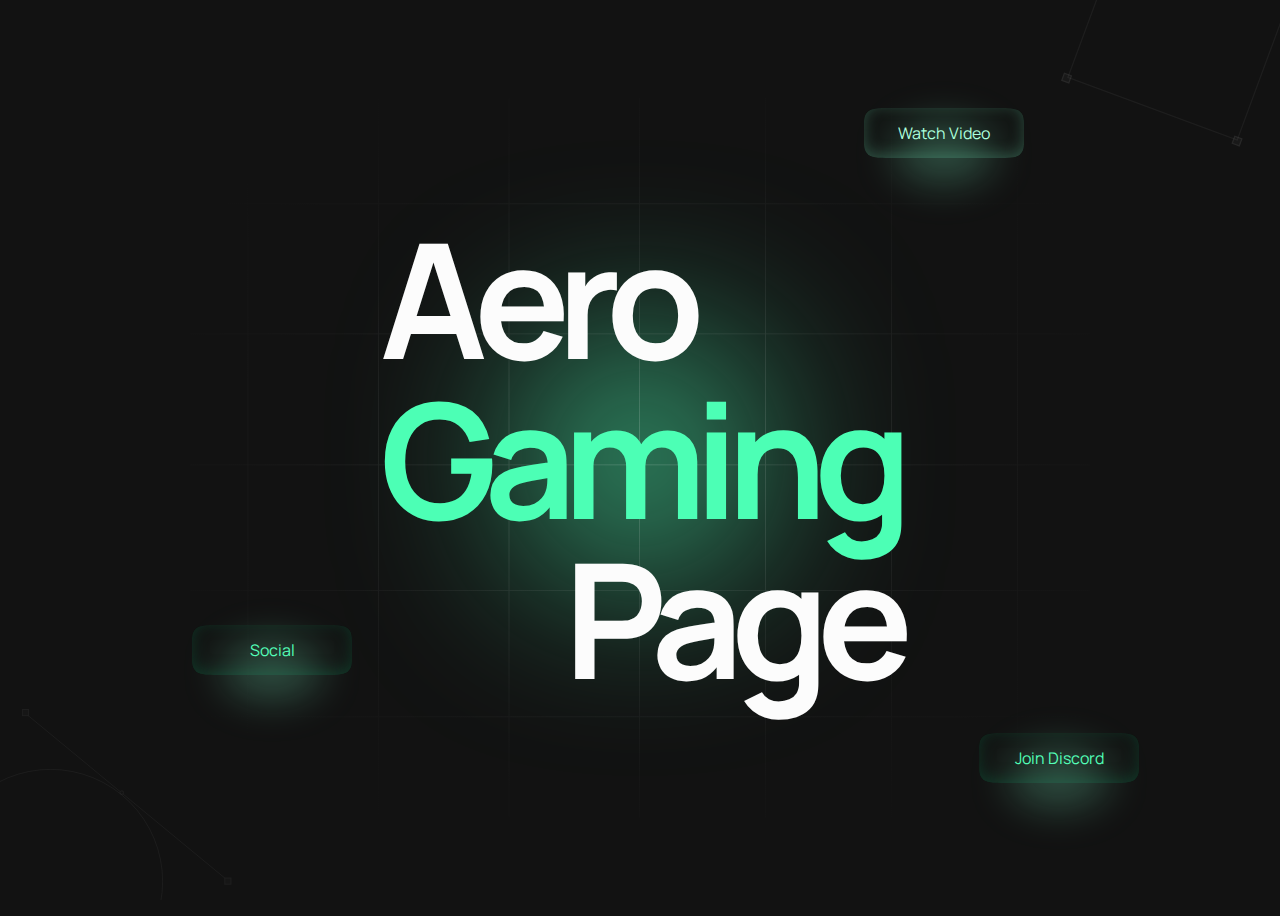
<file: index.html>
<!DOCTYPE html>
<html lang="en">
<head>
  <meta charset="UTF-8">
  <meta name="viewport" content="width=device-width, initial-scale=1.0">
  <link rel="stylesheet" href="./css/index.css">
  <title>Index</title>
</head>
<body>

<div class="grid">
  <svg class="grid-svg" xmlns="http://www.w3.org/2000/svg" width="982" height="786" viewBox="0 0 982 786" fill="none">
    <path fill-rule="evenodd" clip-rule="evenodd" d="M490 401V537H348.5V401H490ZM490 785.5V676H348.5V785.5H347.5V676H206V785.5H205V676H63.5V785.5H62.5V676H0V675H62.5V538H0V537H62.5V401H0V400H62.5V258H0V257H62.5V116H0V115H62.5V0H63.5V115L205 115V0H206V115L347.5 115V0H348.5V115H490V0H491V115L627.5 115V0H628.5V115H765V0H766V115L902.5 115V0H903.5V115H982V116H903.5V257H982V258H903.5V400H982V401H903.5V537H982V538H903.5V675H982V676H903.5V785.5H902.5V676H766V785.5H765V676H628.5V785.5H627.5V676H491V785.5H490ZM902.5 675V538H766V675H902.5ZM902.5 537V401H766V537H902.5ZM902.5 400V258H766V400H902.5ZM902.5 257V116L766 116V257H902.5ZM627.5 675H491V538H627.5V675ZM765 675H628.5V538H765V675ZM348.5 675H490V538H348.5V675ZM347.5 538V675H206V538H347.5ZM205 538V675H63.5V538H205ZM765 537V401H628.5V537H765ZM765 400V258H628.5V400H765ZM765 257V116H628.5V257H765ZM347.5 401V537H206V401H347.5ZM205 401V537H63.5V401H205ZM627.5 401V537H491V401H627.5ZM627.5 116L491 116V257H627.5V116ZM627.5 258H491V400H627.5V258ZM63.5 257V116L205 116V257H63.5ZM63.5 400V258H205V400H63.5ZM206 116V257H347.5V116L206 116ZM348.5 116V257H490V116H348.5ZM206 400V258H347.5V400H206ZM348.5 258V400H490V258H348.5Z" fill="url(#paint0_radial_1_8)" />
    <defs>
      <radialGradient id="paint0_radial_1_8" cx="0" cy="0" r="1" gradientUnits="userSpaceOnUse" gradientTransform="translate(491 392.75) rotate(90) scale(513.25 679.989)">
        <stop stop-color="white" stop-opacity="0.2" />
        <stop offset="1" stop-color="#000" stop-opacity="0" />
      </radialGradient>
    </defs>
  </svg>
  <div class="blur"></div>
</div>

<div class="title">
  <p>Aero</p>
  <p>Gaming</p>
  <p>Page</p>
</div>

<a href="https://www.facebook.com/aero.gaming.ict/videos" class="button first"><button>Watch Video</button><span></span></a>

<a href="https://discord.gg/p3ZapTPVpB" class="button sec"><button>Join Discord</button><span></span></a>

<a href="menu.html" class="button third"><button>Social</button><span></span></a>

<svg class="top-right" width="219" height="147" viewBox="0 0 219 147" fill="none" xmlns="http://www.w3.org/2000/svg">
  <rect opacity="0.18" x="10.4252" y="75.8326" width="7.50168" height="7.50168" transform="rotate(110.283 10.4252 75.8326)" fill="#686868" stroke="white" stroke-width="1.22683" />
  <rect opacity="0.18" x="180.869" y="138.825" width="7.50168" height="7.50168" transform="rotate(110.283 180.869 138.825)" fill="#686868" stroke="white" stroke-width="1.22683" />
  <rect x="69.4713" y="-91.84" width="180.485" height="180.485" transform="rotate(20.2832 69.4713 -91.84)" stroke="white" stroke-opacity="0.1" stroke-width="1.22683" />
</svg>

<svg class="bottom-left" width="232" height="191" viewBox="0 0 232 191" fill="none" xmlns="http://www.w3.org/2000/svg">
  <circle cx="50.5685" cy="172.432" r="112.068" stroke="white" stroke-opacity="0.09" />
  <g opacity="0.1">
    <path d="M26.4932 5.20547L228.856 172.432" stroke="#D9D9D9" />
    <rect x="22.4384" y="0.5" width="6.15753" height="6.15753" fill="#686868" stroke="white" />
    <rect x="224.801" y="169.027" width="6.15753" height="6.15753" fill="#686868" stroke="white" />
    <circle cx="121.819" cy="83.613" r="1.7774" fill="#323232" stroke="white" />
  </g>
</svg>
</body>
</html>
</file>
<file: css/index.css>
@import url('https://fonts.googleapis.com/css?family=Manrope:700|Manrope:400');

:root {
  --text: hsl(0, 0%, 99%);
  --textDim: hsl(0, 0%, 60%);
  --background: hsl(0, 0%, 7%);
  --primary: hsl(155, 100%, 65%);
  --primaryBg: hsla(155, 100%, 65%, 1%);
  --primaryHi: hsla(155, 100%, 75%, 25%);
  --primaryFg: hsl(155, 100%, 85%);
  --secondary: hsl(156, 51%, 14%);
  --secondaryFg: hsl(156, 51%, 75%);
  --secondaryBg: hsla(156, 51%, 14%, 5%);
  --secondaryHi: hsla(156, 51%, 30%, 50%);
  --accent: hsl(155, 100%, 94%);
  --accentBg: hsla(155, 100%, 94%, 1%);
  --accentHi: hsla(155, 100%, 100%, 25%);
}

body {
  font-family: 'Manrope';
  font-weight: 400;
  background-color: var(--background);
  color: var(--text);
  padding: 0 10%;
  display: flex;
  flex-direction: column;
  align-items: center;
  height: 100vh;
  overflow: hidden;
}


.menu:hover {
  color: var(--text);
  cursor: pointer;
}

.sitename {
  font-weight: bold;
}

.grid {
  position: absolute;
  height: 100%;
  width: 100%; 
  display: flex;
  align-items: center;
  justify-content: center;
  align-self: center;
  z-index: -1;
}

.grid-svg {
  height: 80%;
  width: 80%;
  position: relative;
  z-index: 1;
}

.blur {
  height: 12rem;
  width: 12rem;
  background-color: var(--primary);
  filter: blur(100px);
  border-radius: 100px;
  z-index: 0;
  position: absolute;
}

.title {
  font-size: 10rem;
  font-weight: 700;
  letter-spacing: -0.8rem;
  display: flex;
  flex-direction: column;
  position: absolute;
  justify-content: center;
  align-self: center;
  height: 100%;
  z-index: 1000;
}

.title > p {
  margin: 0;
  line-height: 10rem;
  width: auto;
}

.title > p:nth-child(1) {
  align-self: flex-start;
}

.title > p:nth-child(2) {
  color: var(--primary);
  align-self: flex-end;
}

.title > p:nth-child(3) {
  align-self: flex-end;
}

.material-icons {
  display: none;
  fill: var(--text);
}

.button {
  display: flex;
  flex-direction: column;
  justify-content: center;
  align-items: center;
  position: absolute;
  text-decoration: none;
  color: inherit;
  cursor: pointer;
  height: 50px;
  width: 160px;
  z-index: 9999;
}

button {
  height: 50px;
  width: 160px;
  clip-path: path("M 0 25 C 0 -5, -5 0, 80 0 S 160 -5, 160 25, 165 50 80 50, 0 55, 0 25");
  border: none;
  border-radius: 13px;
  background-color: var(--primaryBg);
  box-shadow: 0px -3px 15px 0px var(--primaryHi) inset;
  color: var(--primaryFg);
  font-family: "Manrope";
  font-size: 1rem;
  display: flex;
  flex-direction: column;
  justify-content: center;
  align-items: center;
  position: absolute;
  transform: translateY(0px);
  transition: all 0.2s ease;
}

span {
  width: 100px;
  height: 60px;
  background-color: var(--primaryHi);
  border-radius: 100%;
  filter: blur(20px);
  position: absolute;
  bottom: -50%;
  transition: all 0.2s ease;
}

.button:hover > span {
  opacity: 60%;
}

.button:hover > button {
  transform: translateY(5px);
}

.button.first {
  top: 12%;
  right: 20%;
}

.button.sec {
  bottom: 13%;
  right: 11%;
}

.button.sec > button {
  background-color: var(--secondaryBg);
  box-shadow: 0px -3px 15px 0px var(--secondary) inset;
  color: var(--primary);
}

.button.sec > span {
  background-color: var(--primaryHi);
}

.button.third {
  bottom: 25%;
  left: 15%;
}

.button.third > button {
  background-color: var(--secondaryBg);
  box-shadow: 0px -3px 15px 0px var(--secondary) inset;
  color: var(--primary);
}

.button.third > span {
  background-color: var(--primaryHi);
}

.top-right {
  position: absolute;
  top: 0;
  right: 0;
  z-index: -1;
  opacity: 50%;
}

.bottom-left {
  position: absolute;
  bottom: 0;
  left: 0;
  z-index: -1;
  opacity: 50%;
}

@media screen and (max-width: 1000px) {
  .title {
    font-size: 4rem;
    line-height: 5rem; /* Add a value for line-height */
  }

  .title > p {
    line-height: 5rem;
    letter-spacing: -0.3rem;
  }

  nav > :not(.sitename, .material-icons) {
    display: none;
  }

  nav {
    justify-content: space-between;
  }

  .material-icons {
    display: flex;
    align-items: center;
  }
}
</file>
